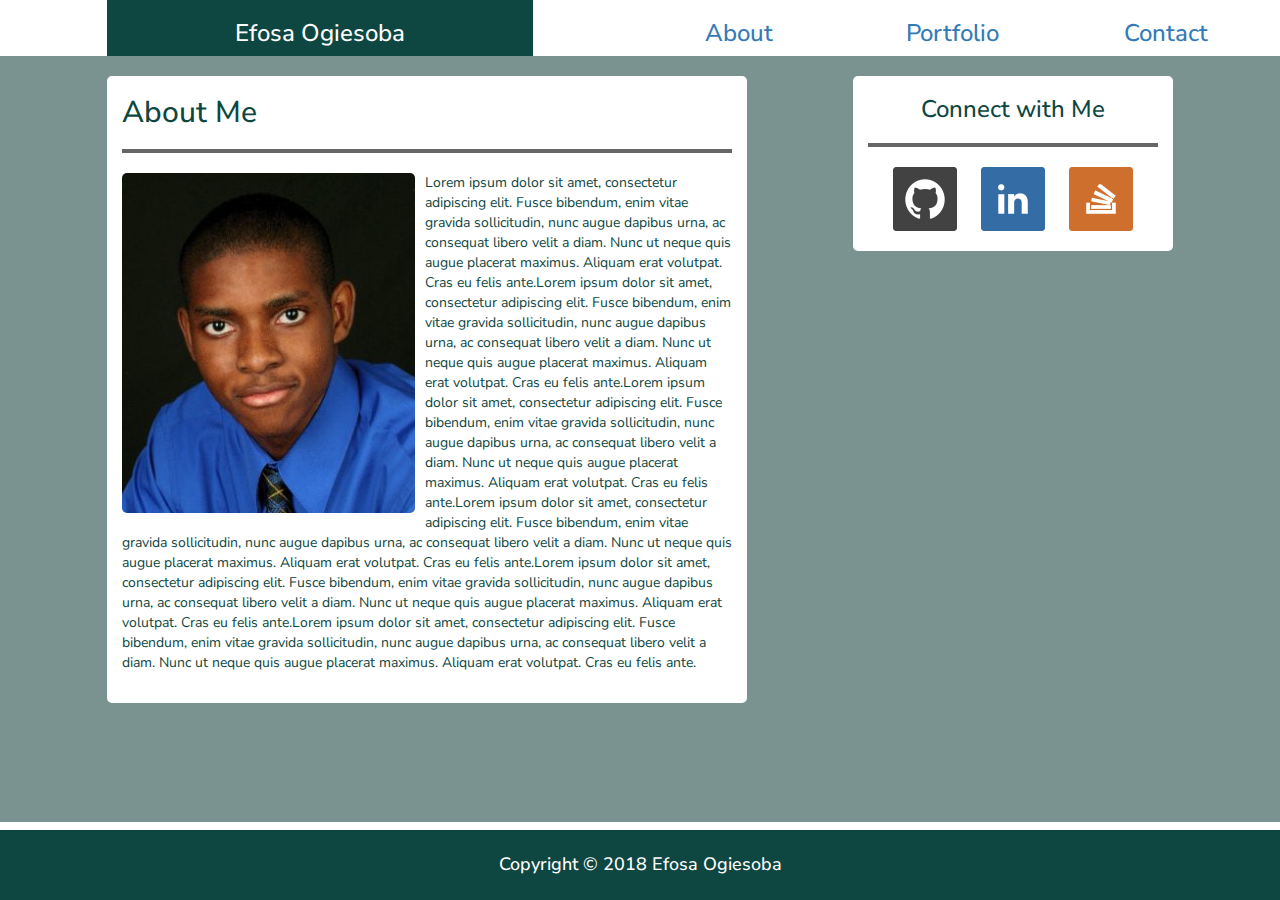
<file: index.html>
<!-- Contact Me Section -->
<!DOCTYPE html>
<html lang="en-us">

<head>
    <meta charset="UTF-8">
    <title>About</title>
    <link rel="stylesheet" type="text/css" href="assets/css/reset.css">
    <link rel="stylesheet" href="https://maxcdn.bootstrapcdn.com/bootstrap/3.3.7/css/bootstrap.min.css" integrity="sha384-BVYiiSIFeK1dGmJRAkycuHAHRg32OmUcww7on3RYdg4Va+PmSTsz/K68vbdEjh4u" crossorigin="anonymous">
    <link href="https://fonts.googleapis.com/css?family=Nunito+Sans" rel="stylesheet">
    <link rel="stylesheet" type="text/css" href="assets/css/style.css">
</head>

<body>
    <div class="container-fluid page">
        <div class="row header">
            <div class="col-md-4 col-md-offset-1 title">
                <h3>Efosa Ogiesoba</h3>
            </div>
            <div class="col-md-2 col-md-offset-1 nav"> 
                <h3><a class="icon" href="index.html">About</a></h3>
            </div>
            <div class="col-md-2 nav"> 
                <h3><a class="icon" href="portfolio.html">Portfolio</a></h3>
            </div>
            <div class="col-md-2 nav"> 
                <h3><a class="icon" href="contact.html">Contact</a></h3>
            </div>

            <!-- <h1>Efosa Ogiesoba</h1>
            <div class="nav">
                <a class="icon" href="index.html">About</a> |
                <a class="icon" href="portfolio.html">Portfolio</a> |
                <a class="icon" href="contact.html">Contact</a>
            </div> -->
        </div>
        <div class="row">
            <div class="col-md-6 col-md-offset-1 box1">
                <h2>About Me</h2>
                <div class="bar"></div>
                <img src="assets/images/profile_pic.png" alt="My Profile Picture" class="myPic" />
                <p>Lorem ipsum dolor sit amet, consectetur adipiscing elit. Fusce bibendum, enim vitae gravida sollicitudin,
                    nunc augue dapibus urna, ac consequat libero velit a diam. Nunc ut neque quis augue placerat maximus.
                    Aliquam erat volutpat. Cras eu felis ante.Lorem ipsum dolor sit amet, consectetur adipiscing elit. Fusce
                    bibendum, enim vitae gravida sollicitudin, nunc augue dapibus urna, ac consequat libero velit a diam.
                    Nunc ut neque quis augue placerat maximus. Aliquam erat volutpat. Cras eu felis ante.Lorem ipsum dolor
                    sit amet, consectetur adipiscing elit. Fusce bibendum, enim vitae gravida sollicitudin, nunc augue dapibus
                    urna, ac consequat libero velit a diam. Nunc ut neque quis augue placerat maximus. Aliquam erat volutpat.
                    Cras eu felis ante.Lorem ipsum dolor sit amet, consectetur adipiscing elit. Fusce bibendum, enim vitae
                    gravida sollicitudin, nunc augue dapibus urna, ac consequat libero velit a diam. Nunc ut neque quis augue
                    placerat maximus. Aliquam erat volutpat. Cras eu felis ante.Lorem ipsum dolor sit amet, consectetur adipiscing
                    elit. Fusce bibendum, enim vitae gravida sollicitudin, nunc augue dapibus urna, ac consequat libero velit
                    a diam. Nunc ut neque quis augue placerat maximus. Aliquam erat volutpat. Cras eu felis ante.Lorem ipsum
                    dolor sit amet, consectetur adipiscing elit. Fusce bibendum, enim vitae gravida sollicitudin, nunc augue
                    dapibus urna, ac consequat libero velit a diam. Nunc ut neque quis augue placerat maximus. Aliquam erat
                    volutpat. Cras eu felis ante.
                </p>
            </div>
            <div class="col-md-3 col-md-offset-1 box2">
                <h3>Connect with Me</h3>
                <div class="bar"></div>
                <a href="https://github.com/eogiesoba" target="_blank"><img src="assets/images/github.png" alt="github link" class="icon"/></a>
                <a href="https://www.linkedin.com/in/efosaogiesoba/" target="_blank"><img src="assets/images/linkedin.png" alt="linkedin link" class="icon"/></a>
                <a href="https://stackoverflow.com/users/8762570/efosa-ogiesoba" target="_blank"><img src="assets/images/stackoverflow.png" alt="stackoverflow link" class="icon"/></a>
            </div>
        </div>
        <div class="row space">
            <div class="col-md-12 space"></div>
        </div>
    </div>
    <div class="container-fluid">
        <div class="row">
            <div class="col-md-12 footer"><h4>Copyright &copy; 2018 Efosa Ogiesoba</h4></div>
        </div>
    </div>
</body>

</html>
</file>
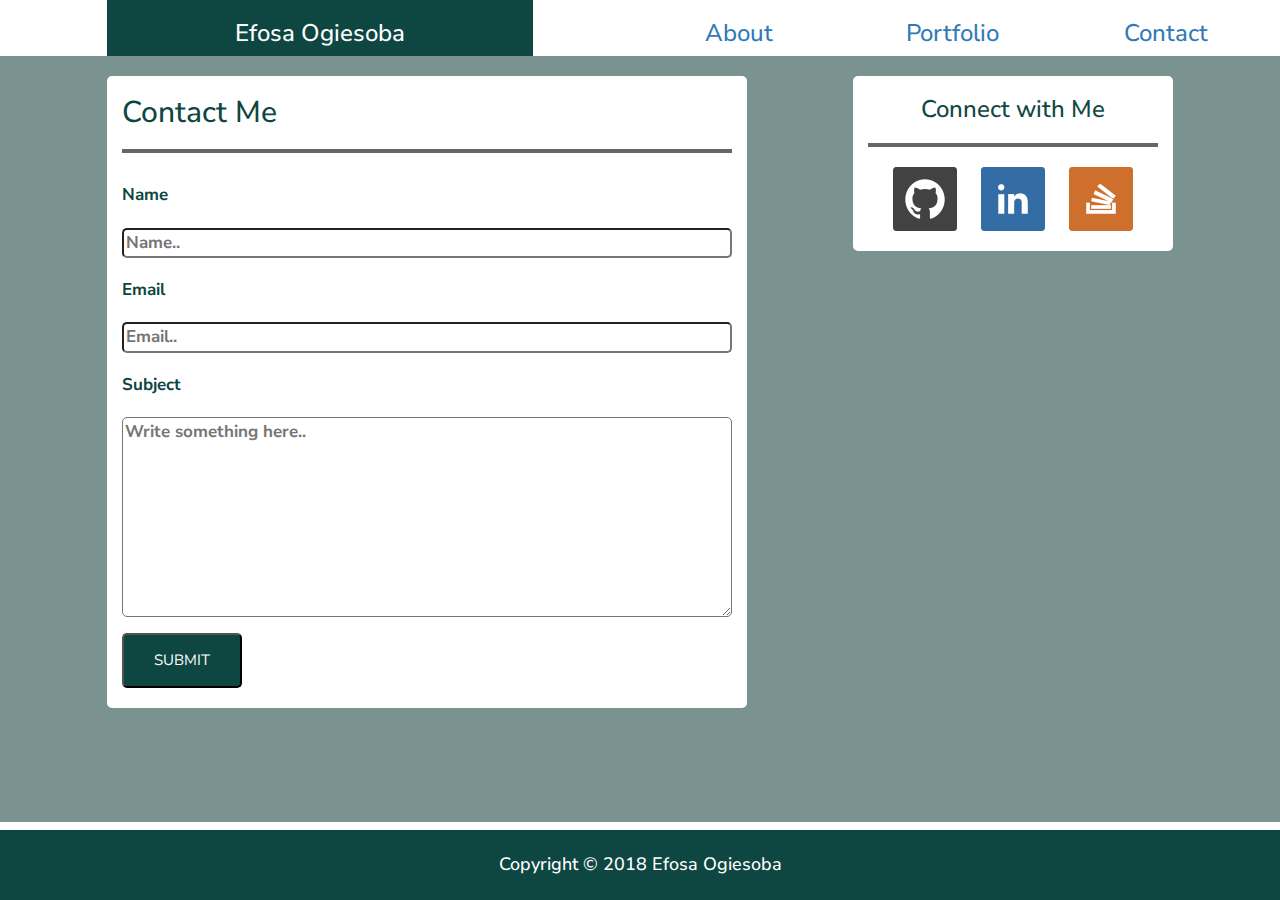
<file: contact.html>
<!-- Contact Me Section -->
<!DOCTYPE html>
<html lang="en-us">

<head>
    <meta charset="UTF-8">
    <title>Contact</title>
    <link rel="stylesheet" type="text/css" href="assets/css/reset.css">
    <link rel="stylesheet" href="https://maxcdn.bootstrapcdn.com/bootstrap/3.3.7/css/bootstrap.min.css" integrity="sha384-BVYiiSIFeK1dGmJRAkycuHAHRg32OmUcww7on3RYdg4Va+PmSTsz/K68vbdEjh4u" crossorigin="anonymous">
    <link href="https://fonts.googleapis.com/css?family=Nunito+Sans" rel="stylesheet">
    <link rel="stylesheet" type="text/css" href="assets/css/style.css">
</head>

<body>
    <div class="container-fluid page">
        <div class="row header">
            <div class="col-md-4 col-md-offset-1 title">
                <h3>Efosa Ogiesoba</h3>
            </div>
            <div class="col-md-2 col-md-offset-1 nav"> 
                <h3><a class="icon" href="index.html">About</a></h3>
            </div>
            <div class="col-md-2 nav"> 
                <h3><a class="icon" href="portfolio.html">Portfolio</a></h3>
            </div>
            <div class="col-md-2 nav"> 
                <h3><a class="icon" href="contact.html">Contact</a></h3>
            </div>

            <!-- <h1>Efosa Ogiesoba</h1>
            <div class="nav">
                <a class="icon" href="index.html">About</a> |
                <a class="icon" href="portfolio.html">Portfolio</a> |
                <a class="icon" href="contact.html">Contact</a>
            </div> -->
        </div>
        <div class="row">
            <div class="col-md-6 col-md-offset-1 box1">
                <h2>Contact Me</h2>
                <div class="bar"></div>
                <div class="container1">
                    <form class="contact">
                        <label for="firstname" id="A">Name</label>
                        <br>
                        <input type="text" id="A" name="firstname" placeholder="Name..">
                        <br>

                        <label for="email" id="B">Email</label>
                        <br>
                        <input type="text" id="B" name="email" placeholder="Email..">
                        <br>

                        <label for="subject" id="C">Subject</label>
                        <br>
                        <textarea id="C" name="subject" placeholder="Write something here.." style="height:200px"></textarea>
                        <br>

                        <input type="button" value="SUBMIT" id="D">
                    </form>
                </div>
            </div>
            <div class="col-md-3 col-md-offset-1 box2">
                <h3>Connect with Me</h3>
                <div class="bar"></div>
                <a href="https://github.com/eogiesoba" target="_blank"><img src="assets/images/github.png" alt="github link" class="icon"/></a>
                <a href="https://www.linkedin.com/in/efosaogiesoba/" target="_blank"><img src="assets/images/linkedin.png" alt="linkedin link" class="icon"/></a>
                <a href="https://stackoverflow.com/users/8762570/efosa-ogiesoba" target="_blank"><img src="assets/images/stackoverflow.png" alt="stackoverflow link" class="icon"/></a>
            </div>
        </div>
        <div class="row space">
            <div class="col-md-12 space"></div>
        </div>
    </div>
    <div class="container-fluid">
        <div class="row">
            <div class="col-md-12 footer"><h4>Copyright &copy; 2018 Efosa Ogiesoba</h4></div>
        </div>
    </div>
</body>

</html>
</file>
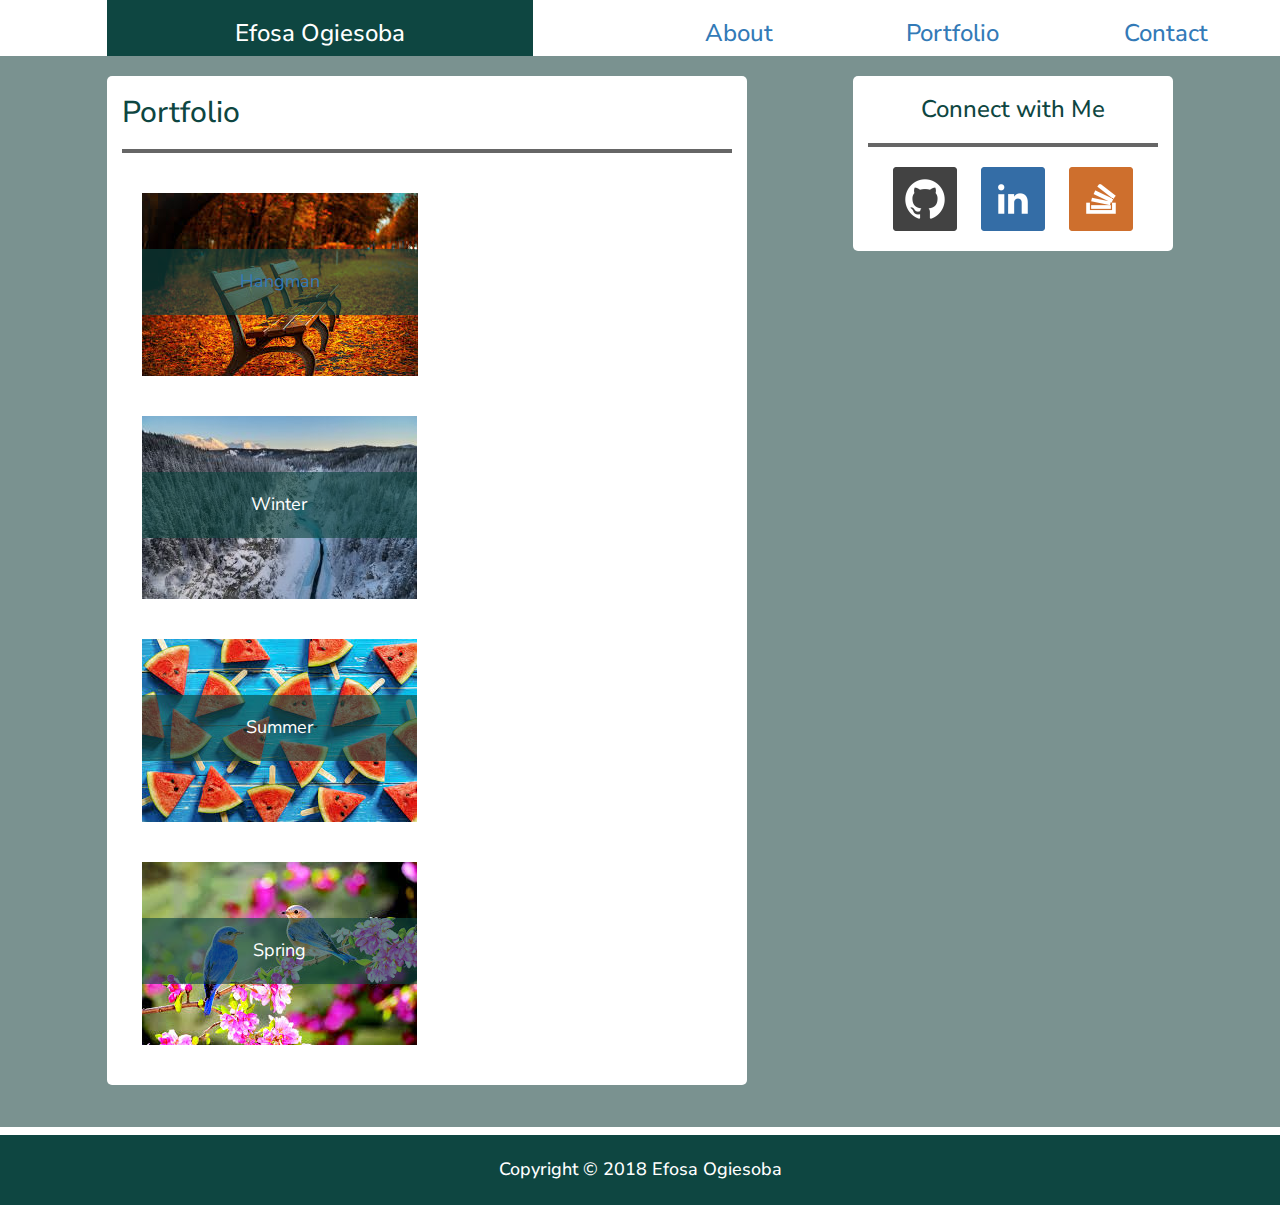
<file: portfolio.html>
<!-- Contact Me Section -->
<!DOCTYPE html>
<html lang="en-us">

<head>
    <meta charset="UTF-8">
    <title>Contact</title>
    <link rel="stylesheet" type="text/css" href="assets/css/reset.css">
    <link rel="stylesheet" href="https://maxcdn.bootstrapcdn.com/bootstrap/3.3.7/css/bootstrap.min.css" integrity="sha384-BVYiiSIFeK1dGmJRAkycuHAHRg32OmUcww7on3RYdg4Va+PmSTsz/K68vbdEjh4u" crossorigin="anonymous">
    <link href="https://fonts.googleapis.com/css?family=Nunito+Sans" rel="stylesheet">
    <link rel="stylesheet" type="text/css" href="assets/css/style.css">
</head>

<body>
    <div class="container-fluid page">
        <div class="row header">
            <div class="col-md-4 col-md-offset-1 title">
                <h3>Efosa Ogiesoba</h3>
            </div>
            <div class="col-md-2 col-md-offset-1 nav"> 
                <h3><a class="icon" href="index.html">About</a></h3>
            </div>
            <div class="col-md-2 nav"> 
                <h3><a class="icon" href="portfolio.html">Portfolio</a></h3>
            </div>
            <div class="col-md-2 nav"> 
                <h3><a class="icon" href="contact.html">Contact</a></h3>
            </div>

            <!-- <h1>Efosa Ogiesoba</h1>
            <div class="nav">
                <a class="icon" href="index.html">About</a> |
                <a class="icon" href="portfolio.html">Portfolio</a> |
                <a class="icon" href="contact.html">Contact</a>
            </div> -->
        </div>
        <div class="row">
            <div class="col-md-6 col-md-offset-1 box1">
                <h2>Portfolio</h2>
                <div class="bar"></div>
                <div class="gallery">
                    <img src="assets/images/fall.jpeg" alt="gallery pic" class="pic"/>
                    <div class="cover"><a href="https://eogiesoba.github.io/Hangman_Game_rep/" target="_blank">Hangman</a></div>
                </div>
                <div class="gallery">
                    <img src="assets/images/winter.jpeg" alt="gallery pic" class="pic"/>
                    <div class="cover">Winter</div>
                </div>
                <div class="gallery">
                    <img src="assets/images/summer.jpeg" alt="gallery pic" class="pic"/>
                    <div class="cover">Summer</div>
                </div>
                <div class="gallery">
                    <img src="assets/images/spring.jpeg" alt="gallery pic" class="pic"/>
                    <div class="cover">Spring</div>
                </div>
            </div>
            <div class="col-md-3 col-md-offset-1 box2">
                <h3>Connect with Me</h3>
                <div class="bar"></div>
                <a href="https://github.com/eogiesoba" target="_blank"><img src="assets/images/github.png" alt="github link" class="icon"/></a>
                <a href="https://www.linkedin.com/in/efosaogiesoba/" target="_blank"><img src="assets/images/linkedin.png" alt="linkedin link" class="icon"/></a>
                <a href="https://stackoverflow.com/users/8762570/efosa-ogiesoba" target="_blank"><img src="assets/images/stackoverflow.png" alt="stackoverflow link" class="icon"/></a>
            </div>
        </div>
        <div class="row space">
            <div class="col-md-12 space"></div>
        </div>
    </div>
    <div class="container-fluid">
        <div class="row">
            <div class="col-md-12 footer"><h4>Copyright &copy; 2018 Efosa Ogiesoba</h4></div>
        </div>
    </div>
</body>

</html>
</file>
<file: assets/css/style.css>
html, body {
    height: 100%;
    margin: 0;
    background: #7a9290;
    color: #0e4641;
    font-family: 'Nunito Sans', sans-serif;
}
.header{
    background: #fff;
}
.title{
    background: #0e4641;;
    color: #fff;
    text-align: center;
}
.nav{
    background: #ffffff;;
    color: #fff;
    text-align: center;
}
.footer{
    background: #0e4641;
    color: #fff;
    text-align: center;
    padding: 15px;
    font-size: 12px;
    border-top: solid 8px #ffffff;
}
.page{
    min-height:100%;
    margin: 0 auto -78px;
}
.box1{
    background: #fff;
    border-radius: 5px;
    margin-top: 20px;
    padding-bottom: 20px;
}
.box2{
    background: #fff;
    text-align: center;
    border-radius: 5px;
    margin-top: 20px;
    padding-bottom: 20px;
}
.bar{
    border-top: solid 4px #666;
    margin: 20px 0px;
}
.myPic {
    width: 293px;
    height: 340px;
    margin: 0px 10px 10px 0px;
    float:left;
    border-radius: 5px;
}
a {
    margin: 10px;
}
.icon:hover {
    opacity: 0.7;
    cursor: pointer;
}
#A,#B,#C{
    width:100%;
    border-radius:5px;
    font-size:17px;  
    font-weight: bold;
    margin: 10px 0px;  
}
#D{
    background-color: #0e4641;;
    color: white;
    padding: 15px 30px;
    font-size: 15px;  
    border-radius: 5px;  
}
.gallery{
    position: relative;
    display: inline-block;
    margin: 20px;
}
.gallery:hover {
    opacity: 0.7;
    cursor: pointer;
}
.cover{
    position: absolute;
    left: 0px;
    bottom: 61.5px;
    width: 100%;
    padding:20px 0px;
    text-align: center;
    font-size: 18px;
    color:#fff;
    background: #0e4641a2;
}
.space{
    height: 42px;
}
</file>
